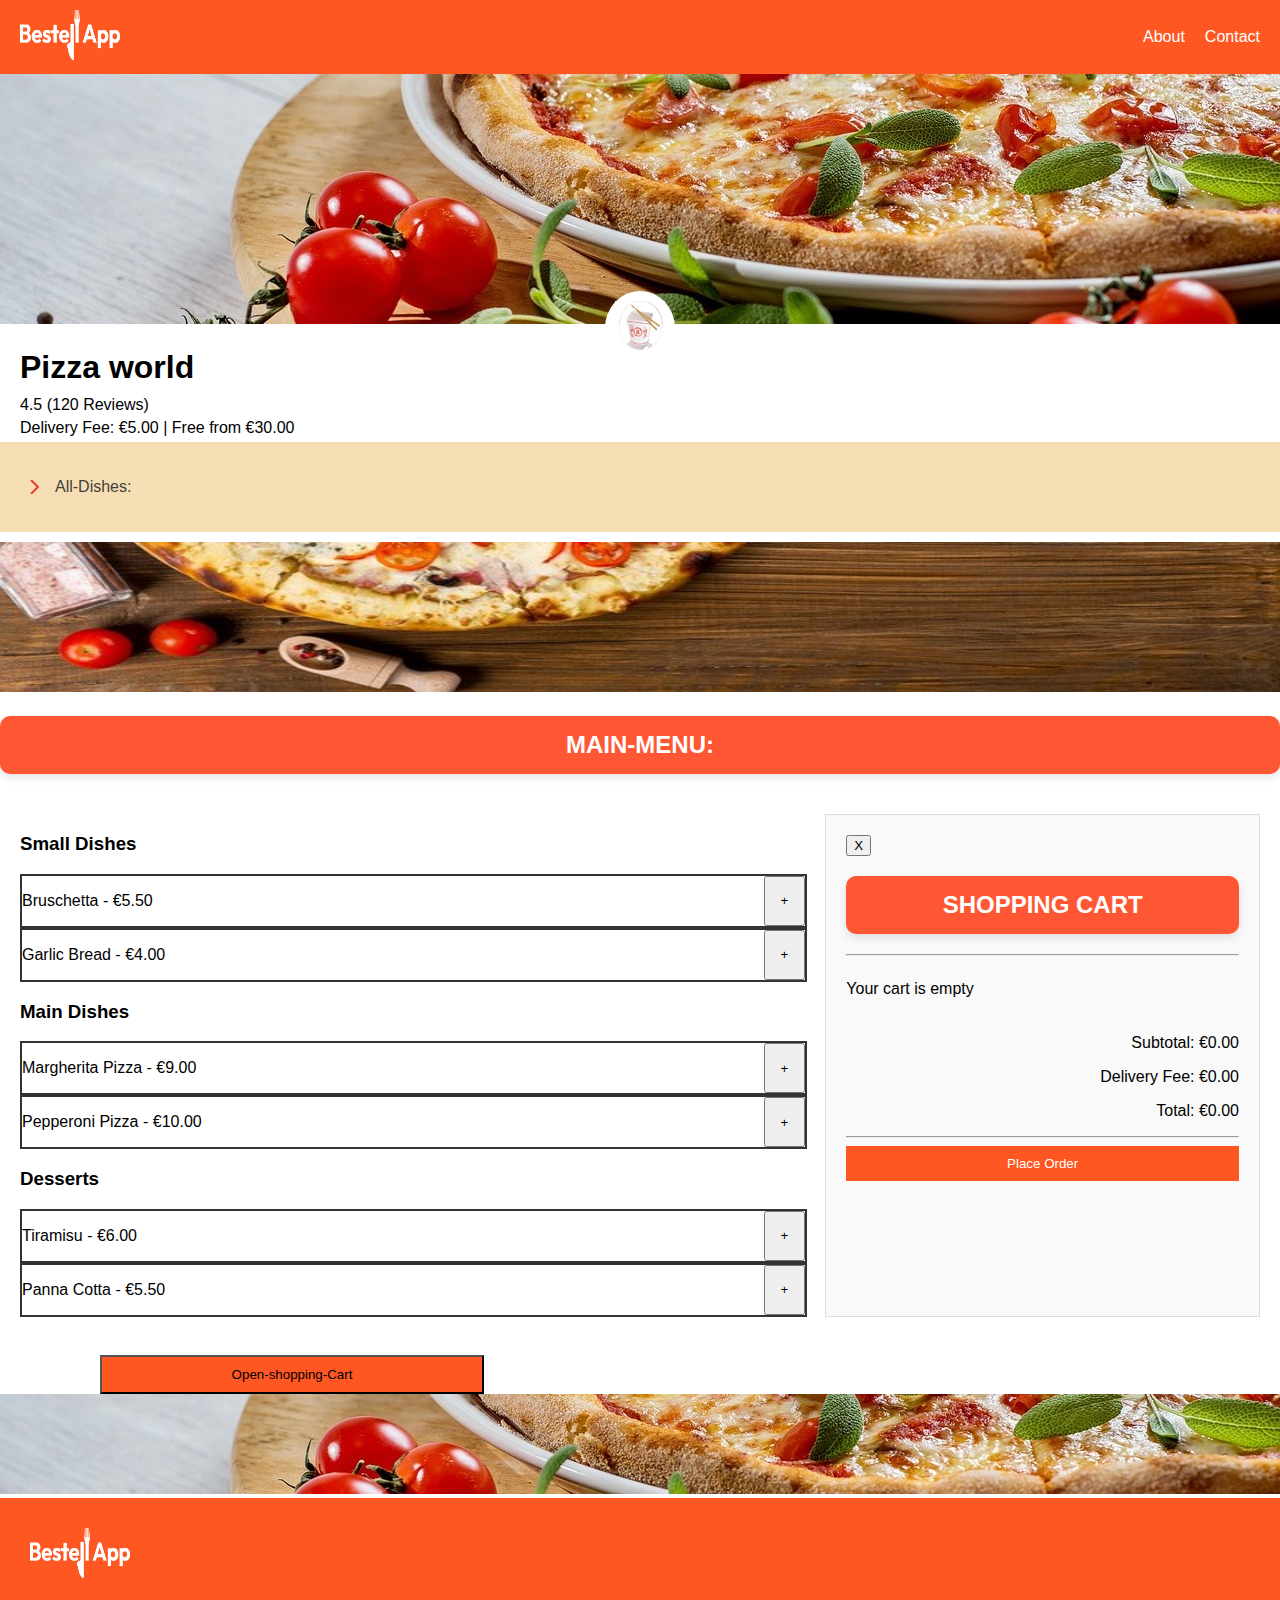
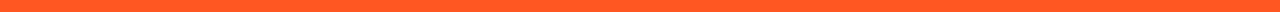
<file: Bestell-App-updated/index.html>
<!DOCTYPE html>
<html lang="en">
<head>
  <meta charset="UTF-8">
  <meta name="viewport" content="width=device-width, initial-scale=1.0">
  <title>Bestell-App</title>
  <link rel="stylesheet" href="styles.css">
  <link rel="stylesheet" href="styles/components.css">
  <link rel="stylesheet" href="styles/footer.css">
  <link rel="stylesheet" href="styles/header.css">
  <link rel="stylesheet" href="styles/img.css">
  <link rel="stylesheet" href="styles/main.css">
  <script src="javascript/templates.js"></script>
  
  
</head>
<body onload=" renderMenu()">
  <header>
    <div class="header-logo">
      <img src="./logo/Logo.png" class="logo-png">
    </div>
    <nav>
      <ul>
        <li><a href="#"></a></li>
        <li><a href="about.html" title="About">About</a></li>
        <li><a href="contact.html" title="contact">Contact</a></li>
      </ul>
    </nav>
  </header>

  <div class="hero">
    <img src="./img/restaurant.jpg" alt="Restaurant Food" class="hero-image">
    <div class="hero-logo">
      <img src="./logo/logo.jpg" alt="Restaurant Logo" class="restaurantlogo">
    </div>
  </div>

  <section class="restaurant-info">
    <h1>Pizza world</h1>
    <p> 4.5 (120 Reviews)</p>
    <p>Delivery Fee: €5.00 | Free from €30.00</p>
  </section>

  <div class="menu category">
   
  </div>

  <div class="main-dish">
    <img src="./logo/arrow.png" alt="" class="arrow">
    <p>All-Dishes:</p>
  </div>

  <img src="./img/secondimg.jpg" alt="" class="second-img">
  <h2>Main-Menu:</h2>
  <main>
    <section class="menu-section">
      <div id="menu-slider" class="menu-slider"></div>
      <div id="menu-items" class="menu-items">
        <div class="menu-category">
          <h3>Small Dishes</h3>
          <div class="menu-item">
            <p>Bruschetta - €5.50</p>
            <button class="add-to-cart" data-id="1">+</button>
          </div>
          <div class="menu-item">
            <p>Garlic Bread - €4.00</p>
            <button class="add-to-cart" data-id="2">+</button>
          </div>
        </div>

        <div class="menu-category">
          <h3>Main Dishes</h3>
          <div class="menu-item">
            <p>Margherita Pizza - €9.00</p>
            <button class="add-to-cart" data-id="3">+</button>
          </div>
          <div class="menu-item">
            <p>Pepperoni Pizza - €10.00</p>
            <button class="add-to-cart" data-id="4">+</button>
          </div>
        </div>

        <div class="menu-category">
          <h3>Desserts</h3>
          <div class="menu-item">
            <p>Tiramisu - €6.00</p>
            <button class="add-to-cart" data-id="5">+</button>
          </div>
          <div class="menu-item">
            <p>Panna Cotta - €5.50</p>
            <button class="add-to-cart" data-id="6">+</button>
          </div>
        </div>
      </div>
    </section>

    <aside id="cart" class="cart">
      <button id="close-cart" class="close-cart-button">X</button>
      <h2>Shopping Cart</h2><hr>
      <div id="cart-items" class="cart-items">
        <p>Your cart is empty</p>
      </div>
      <div class="cart-summary">
        <p>Subtotal: <span id="subtotal">€0.00</span></p>
        <p>Delivery Fee: <span id="delivery-fee">€0.00</span></p>
        <p>Total: <span id="total">€0.00</span></p><hr>
        <button id="checkout-btn" class="checkout-btn">Place Order</button>
      </div>
    </aside>
  </main>
  
  <section><br>
    <button class="opencart" onclick="openCart()">Open-shopping-Cart</button>
 <div id="cart-container" style="display:none;">
  <button id="close-cart" onclick="closeCart()" class="closcart">X</button>
  <div id="cart-items"></div>
  </div>

    </section>
  <img src="img/restaurant.jpg" alt="restaurant" class="restaurant-img">
  <footer class="footer">
    <img src="./logo/Logo.png" class="logo-png">
  </footer>
  <div id="cart-toggle" class="cart-toggle">
     <span id="cart-total">€0.00</span>
  </div>

    
</body>
<script src="script.js"></script>
<script src="javascript/db.js"></script>
</html>
</file>
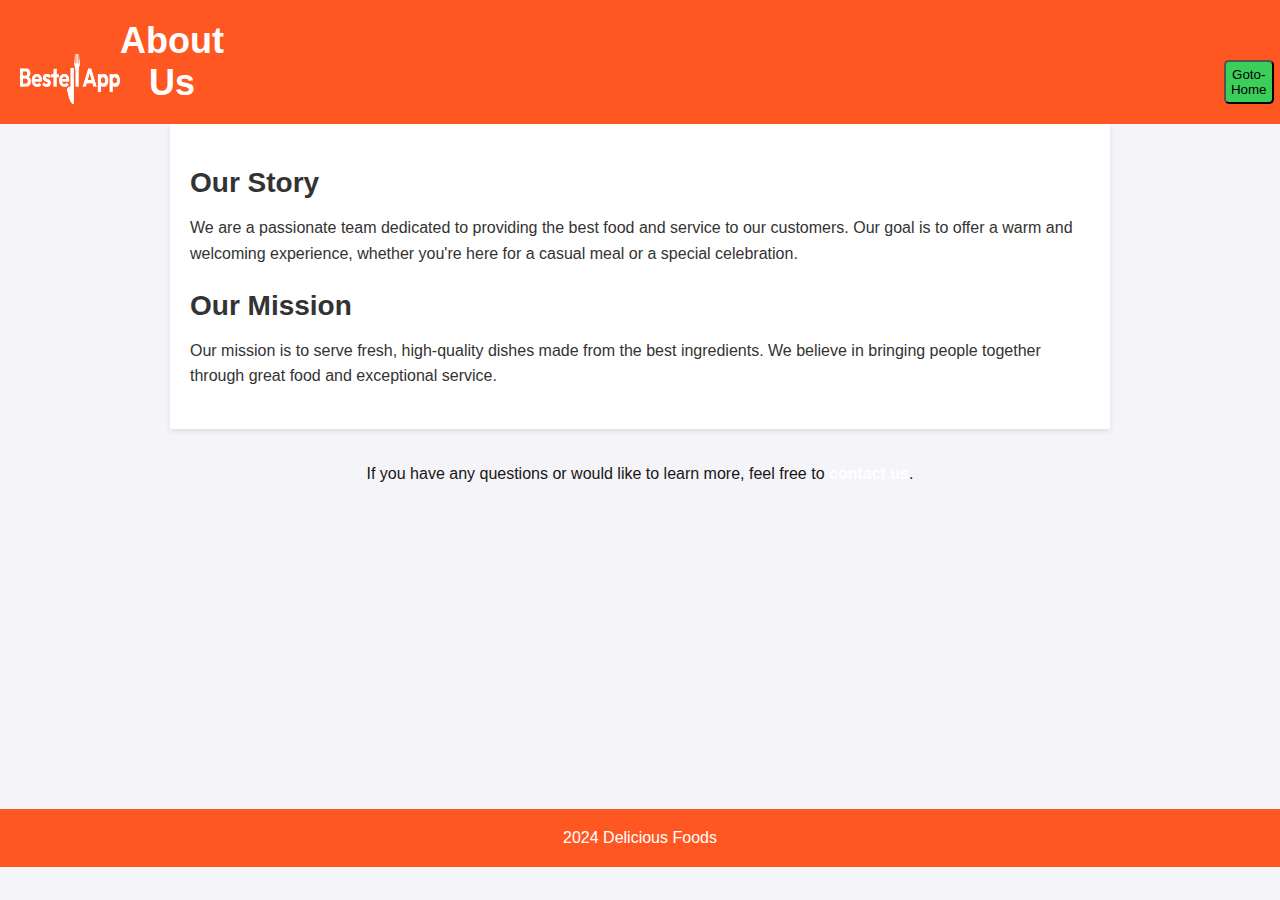
<file: Bestell-App-updated/about.html>
<!DOCTYPE html>
<html lang="en">
<head>
    <meta charset="UTF-8">
    <meta name="viewport" content="width=device-width, initial-scale=1.0">
    <title>About Us</title>
    <style>
        body {
            font-family: Arial, sans-serif;
            margin: 0;
            padding: 0;
            background-color: #f4f4f9;
            color: #333;
        }

        header {
            background-color: #ff5722;
            color: #fff;
            text-align: center;
            padding: 20px;
            display: flex;
            justify-content: space-between;
            align-items: flex-end;
        }
        
        .logo-png{
            width: 100px;
            height: 50px;
            display: flex;
        }
        header h1 {
            margin: 0;
            font-size: 36px;
        }

        .content {
            padding: 20px;
            max-width: 900px;
            margin: 0 auto;
            background-color: #fff;
            box-shadow: 0 2px 5px rgba(0, 0, 0, 0.1);
        }

        .content h2 {
            font-size: 28px;
            margin-bottom: 10px;
        }

        .content p {
            font-size: 16px;
            line-height: 1.6;
            margin-bottom: 20px;
        }

        .contact-info {
            background-color: none;
            color: #181616;
            text-align: center;
            padding: 10px;
            margin-top: 10px;
        }

        .home{
            background-color: #3bce5b;
            padding: 5px;
            border-radius: 5px;
            cursor: pointer;
            margin-left: 1000px;
            
        }

        .contact-info a {
            color: #fff;
            text-decoration: none;
            font-weight: bold;
        }

        footer {
            text-align: center;
            background-color: #ff5722;
            padding: 20px;
            color: #fff;
            margin-top: 300px;
        }
        @media (max-width: 320px) {
    header {
        padding: 15px; 
    }
    header h1 {
        font-size: 24px; 
    }
    .content {
        padding: 10px; 
        max-width: 100%; 
    }
    .content h2 {
        font-size: 20px; 
    }
    .content p {
        font-size: 14px; 
        margin-bottom: 15px; 
    }
    .contact-info {
        padding: 8px; 
    }
    .contact-info a {
        font-size: 14px; 
    }
    footer {
        padding: 15px; 
        font-size: 12px; 
        margin-top: 100px; 
    }
}

    </style>
</head>
<body>
    <header>
            <img src="./logo/Logo.png" class="logo-png"> 
            <h1>About Us</h1>
            <a href="index.html" title="This button will take you to homepage">
             <button class="home">Goto-Home</button>
             </a>   
    </header>
    <div class="content">
        <h2>Our Story</h2>
        <p>We are a passionate team dedicated to providing the best food and service to our customers. Our goal is to offer a warm and welcoming experience, whether you're here for a casual meal or a special celebration.</p>

        <h2>Our Mission</h2>
        <p>Our mission is to serve fresh, high-quality dishes made from the best ingredients. We believe in bringing people together through great food and exceptional service.</p>
    </div>

    <div class="contact-info">
        <p>If you have any questions or would like to learn more, feel free to <a href="mailto:contact@restaurant.com">contact us</a>.</p>
    </div>
    
 
    <footer>
        2024 Delicious Foods
    </footer>

</body>
</html>
</file>
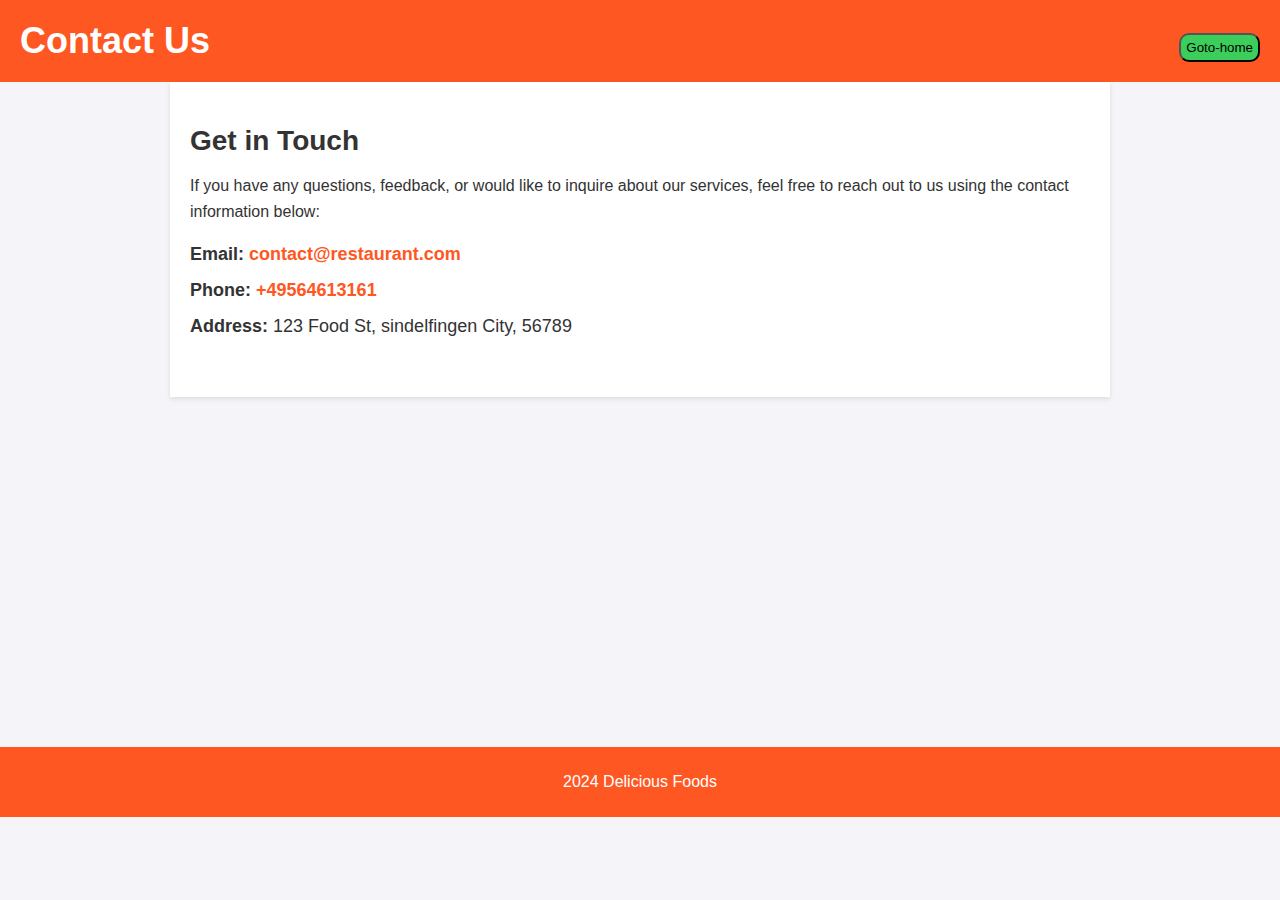
<file: Bestell-App-updated/contact.html>
<!DOCTYPE html>
<html lang="en">
<head>
    <meta charset="UTF-8">
    <meta name="viewport" content="width=device-width, initial-scale=1.0">
    <title>Contact Us</title>
    <style>
        body {
            font-family: Arial, sans-serif;
            margin: 0;
            padding: 0;
            background-color: #f4f4f9;
            color: #333;
        }

        header {
            background-color: #ff5722;
            color: #fff;
            text-align: center;
            padding: 20px;
            display: flex;
            justify-content: space-between;
            align-items: flex-end;
        }
        .home{
            padding: 5px;
            background-color: #3bce5b;
            border-radius: 10px;
            cursor: pointer;
        }

        header h1 {
            margin: 0;
            font-size: 36px;
        }

        .content {
            padding: 20px;
            max-width: 900px;
            margin: 0 auto;
            background-color: #fff;
            box-shadow: 0 2px 5px rgba(0, 0, 0, 0.1);
        }

        .content h2 {
            font-size: 28px;
            margin-bottom: 10px;
        }

        .content p {
            font-size: 16px;
            line-height: 1.6;
            margin-bottom: 20px;
        }

        .contact-info {
            margin-bottom: 40px;
        }

        .contact-info div {
            margin-bottom: 15px;
            font-size: 18px;
        }

        .contact-info div a {
            color: #ff5722;
            text-decoration: none;
            font-weight: bold;
        }

        footer {
            text-align: center;
            padding: 10px;
            background-color: #ff5722;
            color: #fff;
            margin-top: 350px;
        }
        @media (max-width: 320px) {
    body {
        padding: 5px;
    }
    header {
        padding: 15px; 
    }
    header h1 {
        font-size: 24px; 
    }
    .content {
        padding: 10px; 
        max-width: 100%; 
    }
    .content h2 {
        font-size: 20px; 
    }
    .content p {
        font-size: 14px; 
        margin-bottom: 15px; 
    }
    .contact-info div {
        font-size: 16px;
    }
    .contact-info div a {
        font-size: 14px; 
    }
    footer {
        padding: 8px; 
        font-size: 12px;
    }
}
    </style>
</head>
<body>

    
    <header>
        <h1>Contact Us</h1>
        <a href="index.html" title="This button will take yout to homepage">
            <button class="home">Goto-home</button>
        </a>
    </header>

   
    <div class="content">
        <h2>Get in Touch</h2>
        <p>If you have any questions, feedback, or would like to inquire about our services, feel free to reach out to us using the contact information below:</p>

        <div class="contact-info">
            <div>
                <strong>Email:</strong> <a href="mailto:contact@restaurant.com">contact@restaurant.com</a>
            </div>
            <div>
                <strong>Phone:</strong> <a href="tel:+1234567890">+49564613161</a>
            </div>
            <div>
                <strong>Address:</strong> 123 Food St, sindelfingen City, 56789
            </div>
        </div>

    </div>

    
    <footer>
        <p> 2024 Delicious Foods </p>
    </footer>

</body>
</html>
</file>
<file: Bestell-App-updated/styles.css>
body {
  font-family: Arial, sans-serif;
  margin: 0;
  padding: 0;
  box-sizing: border-box;
  width: 100%;  
}

@media (max-width: 480px) { 
  body, html {
    margin: 0;
    padding: 0;
    font-size: 14px;
  }

  
  .container {
    width: 100%;  
    max-width: 100%; 
  }

  header {
    padding: 10px;
    display: flex;
    flex-direction: column;
    align-items: center;
  }

  .header-logo img {
    width: 100px;  
  }

  nav ul {
    display: flex;
    flex-direction: column;
    padding: 0;
    margin: 0;
    list-style: none;
    width: 100%;
    text-align: center;
  }

  nav ul li {
    margin: 10px 0;
  }

  nav ul li a {
    font-size: 16px;
    text-decoration: none;
  }

  .hero {
    position: relative;
    text-align: center;
  }

  .hero-image {
    width: 100%; 
    height: auto;
  }

  .hero-logo img {
    width: 80px;
    margin-top: -40px;
  }

  .restaurant-info h1 {
    font-size: 18px;
  }

  .restaurant-info p {
    font-size: 14px;
  }

  .menu-category {
    margin-bottom: 15px;
  }

  .menu-item {
    display: flex;
    justify-content: space-between;
    align-items: center;
    width: 100%;
  }

  .menu-item p {
    font-size: 14px;
  }

  .add-to-cart {
    font-size: 14px;
    padding: 5px 10px;
  }

  .main-dish {
    display: flex;
    justify-content: center;
    align-items: center;
    margin-top: 20px;
  }

  .main-dish p {
    margin-left: 10px;
    font-size: 16px;
  }

  .second-img {
    width: 100%;  
    height: auto;
  }

  h2 {
    font-size: 16px;
    text-align: center;
    margin-top: 20px;
  }

  .cart {
    position: fixed;
    right: 0;
    top: 50%;
    width: 80%;
    max-width: 300px;
    background-color: white;
    border-left: 2px solid #ccc;
    padding: 10px;
    box-shadow: 0 2px 10px rgba(0, 0, 0, 0.1);
    display: none;
  }

  .cart-items p {
    font-size: 14px;
    text-align: center;
  }

  .cart-summary p {
    font-size: 14px;
  }

  #cart-toggle {
    position: fixed;
    bottom: 10px;
    right: 10px;
    background-color: #333;
    color: white;
    padding: 10px;
    border-radius: 50%;
    font-size: 14px;
    cursor: pointer;
  }

  #responsive-cart {
    display: none;
    position: fixed;
    top: 0;
    left: 0;
    width: 100%;
    height: 100%;
    background-color: rgba(0, 0, 0, 0.7);
    color: white;
    z-index: 1000;
  }

  .responsive-cart-header {
    display: flex;
    justify-content: space-between;
    padding: 15px;
    background-color: #333;
  }

  .responsive-cart-header h2 {
    font-size: 18px;
  }

  #close-cart {
    background: none;
    border: none;
    font-size: 20px;
    cursor: pointer;
  }

  #responsive-cart-items {
    padding: 10px;
    font-size: 14px;
    overflow-y: auto;
    max-height: 250px;
  }

  .cart-summary {
    padding: 15px;
    text-align: center;
  }

  .checkout-btn {
    font-size: 14px;
    padding: 10px 15px;
  }

  .footer {
    text-align: center;
    padding: 15px;
  }

  .footer .logo-png {
    width: 80px;
  }
}
</file>
<file: Bestell-App-updated/styles/components.css>
.checkout-btn {
  background: #ff5722;
  color: white;
  padding: 10px;
  border: none;
  width: 100%;
  cursor: pointer;
}

.cart-items {
  max-height: 300px;
  overflow-y: auto;
  margin-bottom: 20px;
}

.cart {
  flex: 1;
  border: 1px solid #ddd;
  padding: 20px;
  position: sticky;
  top: 20px;
  background: #f9f9f9;
  
}


.cart-summary {
  text-align: right;
}

.add-to-cart {
  padding: 10px 15px; 
  cursor: pointer;
}

.cart-item {
  display: flex;
  justify-content: space-between;
  align-items: center; 
  cursor: pointer;
  width: 100%;
  gap: 2px;
}

.cart-item button {
  padding: 5px 10px;  
  font-size: 14px; 
}

.closcart{
  padding: 5px 10px;  
  font-size: 14px; 
}
.Shoppingcart{
  padding: 10px;
  background-color: #ff5722;
  cursor: pointer;
}

.opencart{
  background-color: #ff5722;
  padding: 10px;
  width: 30%;
  cursor: pointer;
 display: flex;
 justify-content: center;
 align-items: center;
 margin-left: 100px;
}
</file>
<file: Bestell-App-updated/styles/footer.css>
.footer{
    color: white;
    text-decoration: none;
    padding: 30px;
    background-color: #ff5722;
  }
</file>
<file: Bestell-App-updated/styles/header.css>
header {
    display: flex;
    justify-content: space-between;
    align-items: center;
    padding: 10px 20px;
    background-color: #ff5722;
    color: white;
  }
  
  header ul {
    list-style: none;
    display: flex;
    gap: 20px;
  }

  header a {
    color: white;
    text-decoration: none;
  }
  
  .hero {
    position: relative;
    text-align: center;
  }
  
  .hero-image {
    width: 100%;
    height: 250px;
    object-fit: cover;
  }
</file>
<file: Bestell-App-updated/styles/img.css>
.restaurant-img{
    width: 100%;
    height: 100px;
    object-fit: cover;
  }
  .hero-logo {
    position: absolute;
    left: 50%;
    transform: translate(-50%, -50%);
    background: white;
    border-radius: 50%;
    padding: 10px;
  }
</file>
<file: Bestell-App-updated/styles/main.css>
.main-dish {
    display: flex;
    align-items: center; 
}

.arrow {
  margin-right: 5px; 
  width: 30px;
  height: 30px;
}

.second-img{
  width: 100%;
  height: 150px;
  margin-top: 10px;
}
  .logo-png{
    
    width: 100px;
    height: 50px;
    
  }

  .restaurant-info {
    text-align: left;
    margin-left: 20px; 
  }
  .restaurant-info h1 {
    margin-bottom: 10px;
  }

  .restaurant-info p {
    margin: 5px 0;
  }
  .restaurantlogo{
    width: 50px;
    height: 50px;
  }
  

.menu-item{
  display: flex;                   /* this is the main menu items*/
  justify-content: space-between;
  border: 1px solid #333;
  width: 100%;
}

.menu-item:hover{
  background-color: gold;
  color: darkorchid;
  cursor: pointer;
}

  main {
    display: flex;
    gap: 20px;
    padding: 20px;
    height: 100%;
    box-sizing: border-box;
  }
  .menu-section {
    flex: 2;
  }
  
 .main-dish{
  background-color: wheat;
  color: rgb(67, 64, 64);
  padding: 20px;
 }
  .cart-toggle {
    display: none;
    position: fixed;
    bottom: 20px;
    left: 50%;
    transform: translateX(-50%);
    background: #ff5722;
    color: white;
    padding: 10px;
    border-radius: 20px;
    cursor: pointer;
  }
  .responsive-cart {
    position: fixed;
    bottom: 0;
    left: 0;
    width: 100%;
    background: white;
    box-shadow: 0 -2px 10px rgba(0, 0, 0, 0.1);
    max-height: 50%;
    overflow-y: auto;
  }
  
  .responsive-cart-header {
    display: flex;
    justify-content: space-between;
    padding: 10px;
  }
  
  .hidden {
    display: none;
  }

  h2 {
    background-color: #ff5733; 
    color: white;              
    padding: 15px 30px;        
    border-radius: 10px;      
    font-family: 'Arial', sans-serif;  
    font-size: 24px;         
    text-align: center;        
    text-transform: uppercase; 
    box-shadow: 0 4px 8px rgba(0, 0, 0, 0.1); 
    margin: 20px 0;            
  }
  
  h2:hover {
    background-color: #d44e24; 
    cursor: pointer;         
  }
</file>
